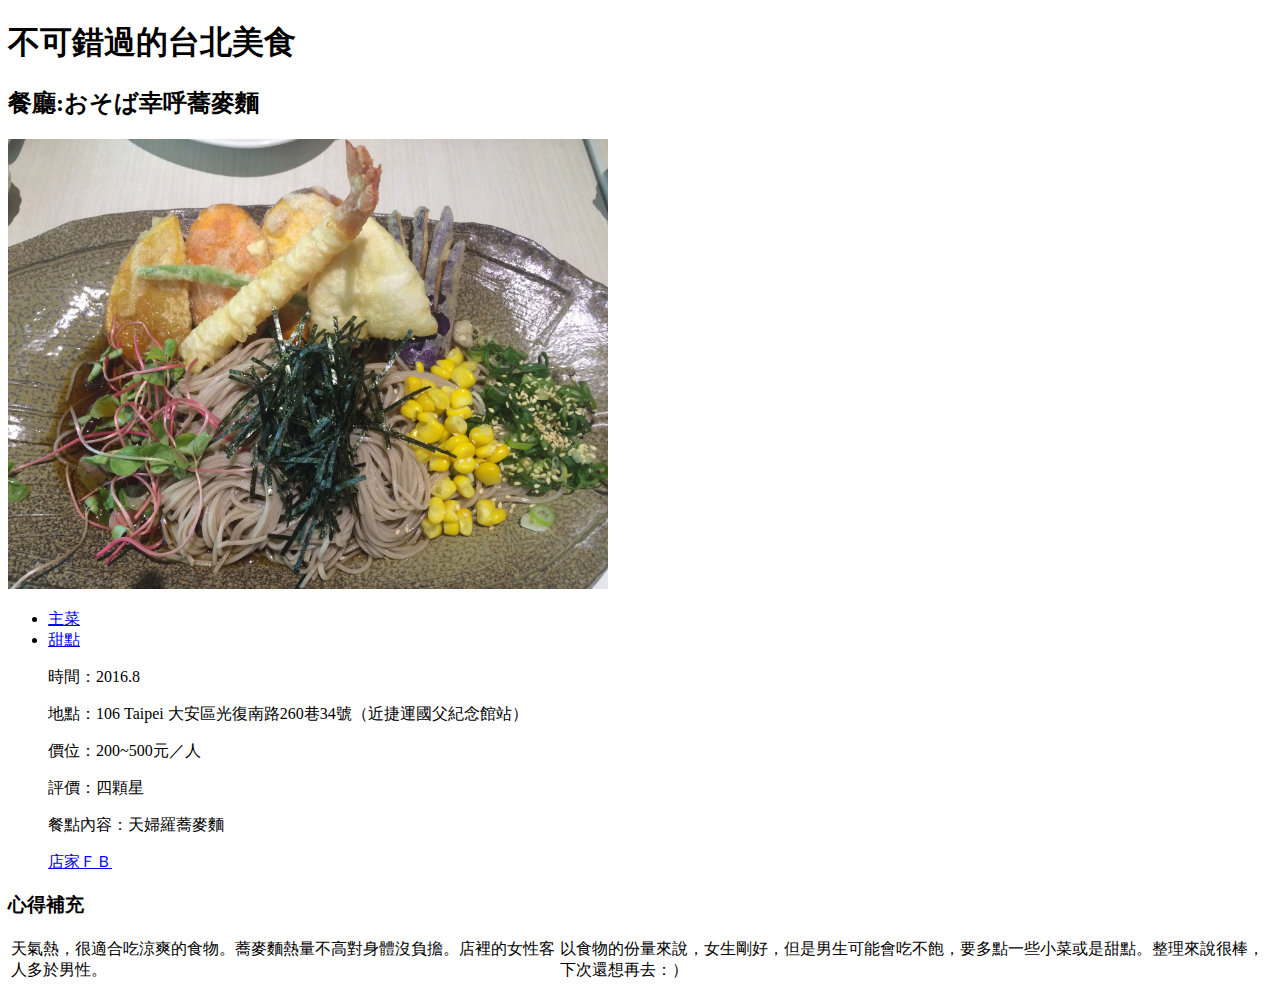
<file: demo/page1/index.html>
<!DOCTYPE html>
<html lang="en">

<head>
    <meta charset="UTF-8">
    <title>Document</title>
</head>


<body>

    <h1>不可錯過的台北美食</h1>
    <h2>餐廳:おそば幸呼蕎麥麵</h2>
    <img src="images/d.jpg" width=600 alt="蕎麥麵">
    <ul>

        <li><a href="/pages/page1.html" target="_blank">主菜</a></li>
        <li><a href="/pages/page2.html" target="_blank">甜點</a></li>

    </ul>
    <ol type="circle">時間：2016.8</ol>
    <ol type="circle">地點：106 Taipei 大安區光復南路260巷34號（近捷運國父紀念館站）
    </ol>
    <ol type="circle">價位：200~500元／人</ol>
    <ol type="circle">評價：四顆星</ol>
    <ol type="circle">餐點內容：天婦羅蕎麥麵</ol>
    <ol type="circle"><a href="https://www.facebook.com/%E3%81%8A%E3%81%9D%E3%81%B0%E5%B9%B8%E5%91%BC%E8%95%8E%E9%BA%A5%E9%BA%B5-1523632407954369/" target="_blank">店家ＦＢ</a></ol>
    <h3>心得補充</h3>
    <table>
        <td>天氣熱，很適合吃涼爽的食物。蕎麥麵熱量不高對身體沒負擔。店裡的女性客人多於男性。</td>
        <td>以食物的份量來說，女生剛好，但是男生可能會吃不飽，要多點一些小菜或是甜點。整理來說很棒，下次還想再去：）</td>
    </table>








</body>

</html>
</file>
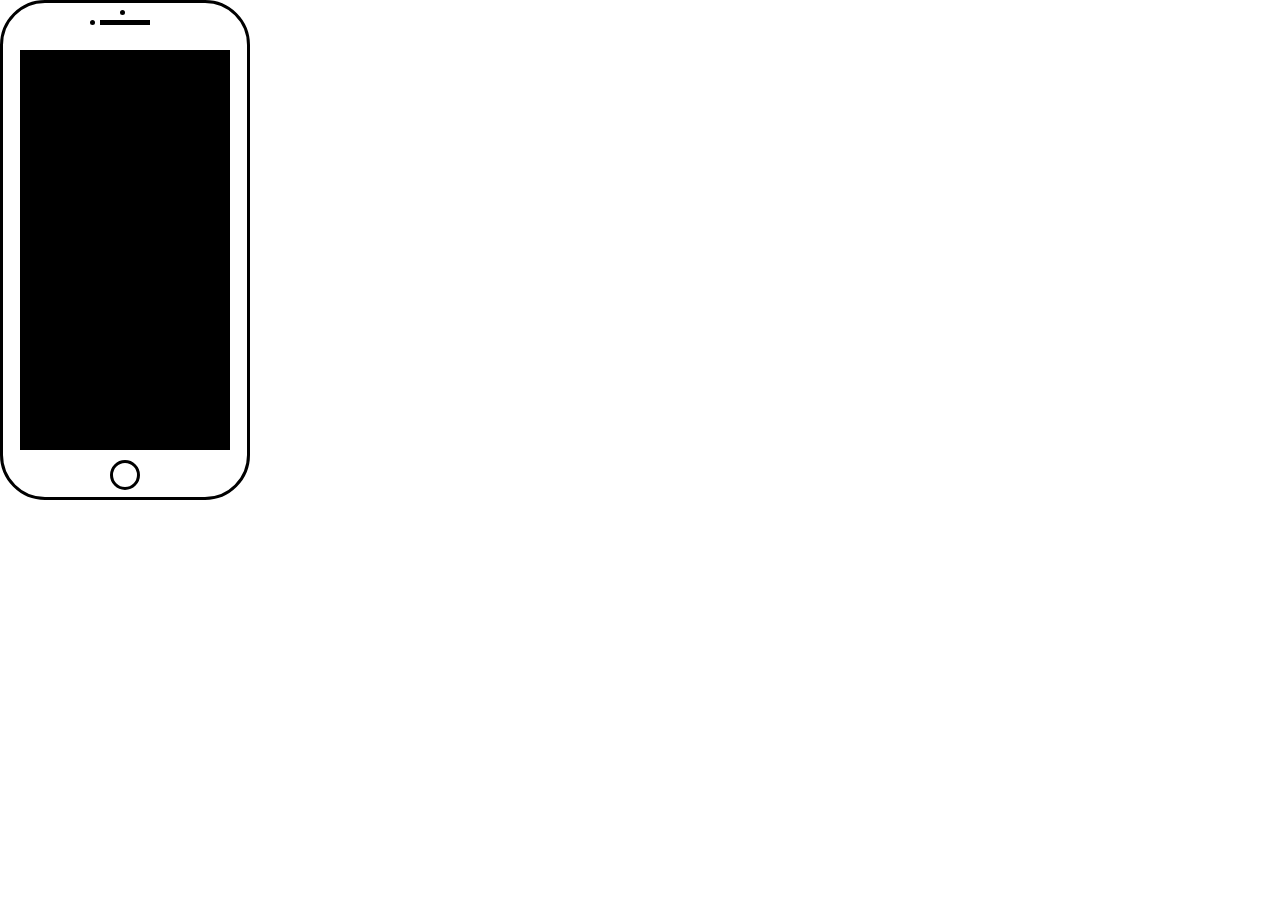
<file: demo/page3/index.html>
<!DOCTYPE html>
<html lang="en">

<head>
    <meta charset="UTF-8">
    <title>iphone</title>
    <link rel="stylesheet" href="style.css">






</head>

<body>
    <div class="container"></div>

    <div class="frame"></div>

    <div class="circle-1"></div>

    <div class="circle-2"></div>

    <div class="line"></div>

    <div class="screen"></div>

    <div class="circle-3"></div>


</body>

</html>
</file>
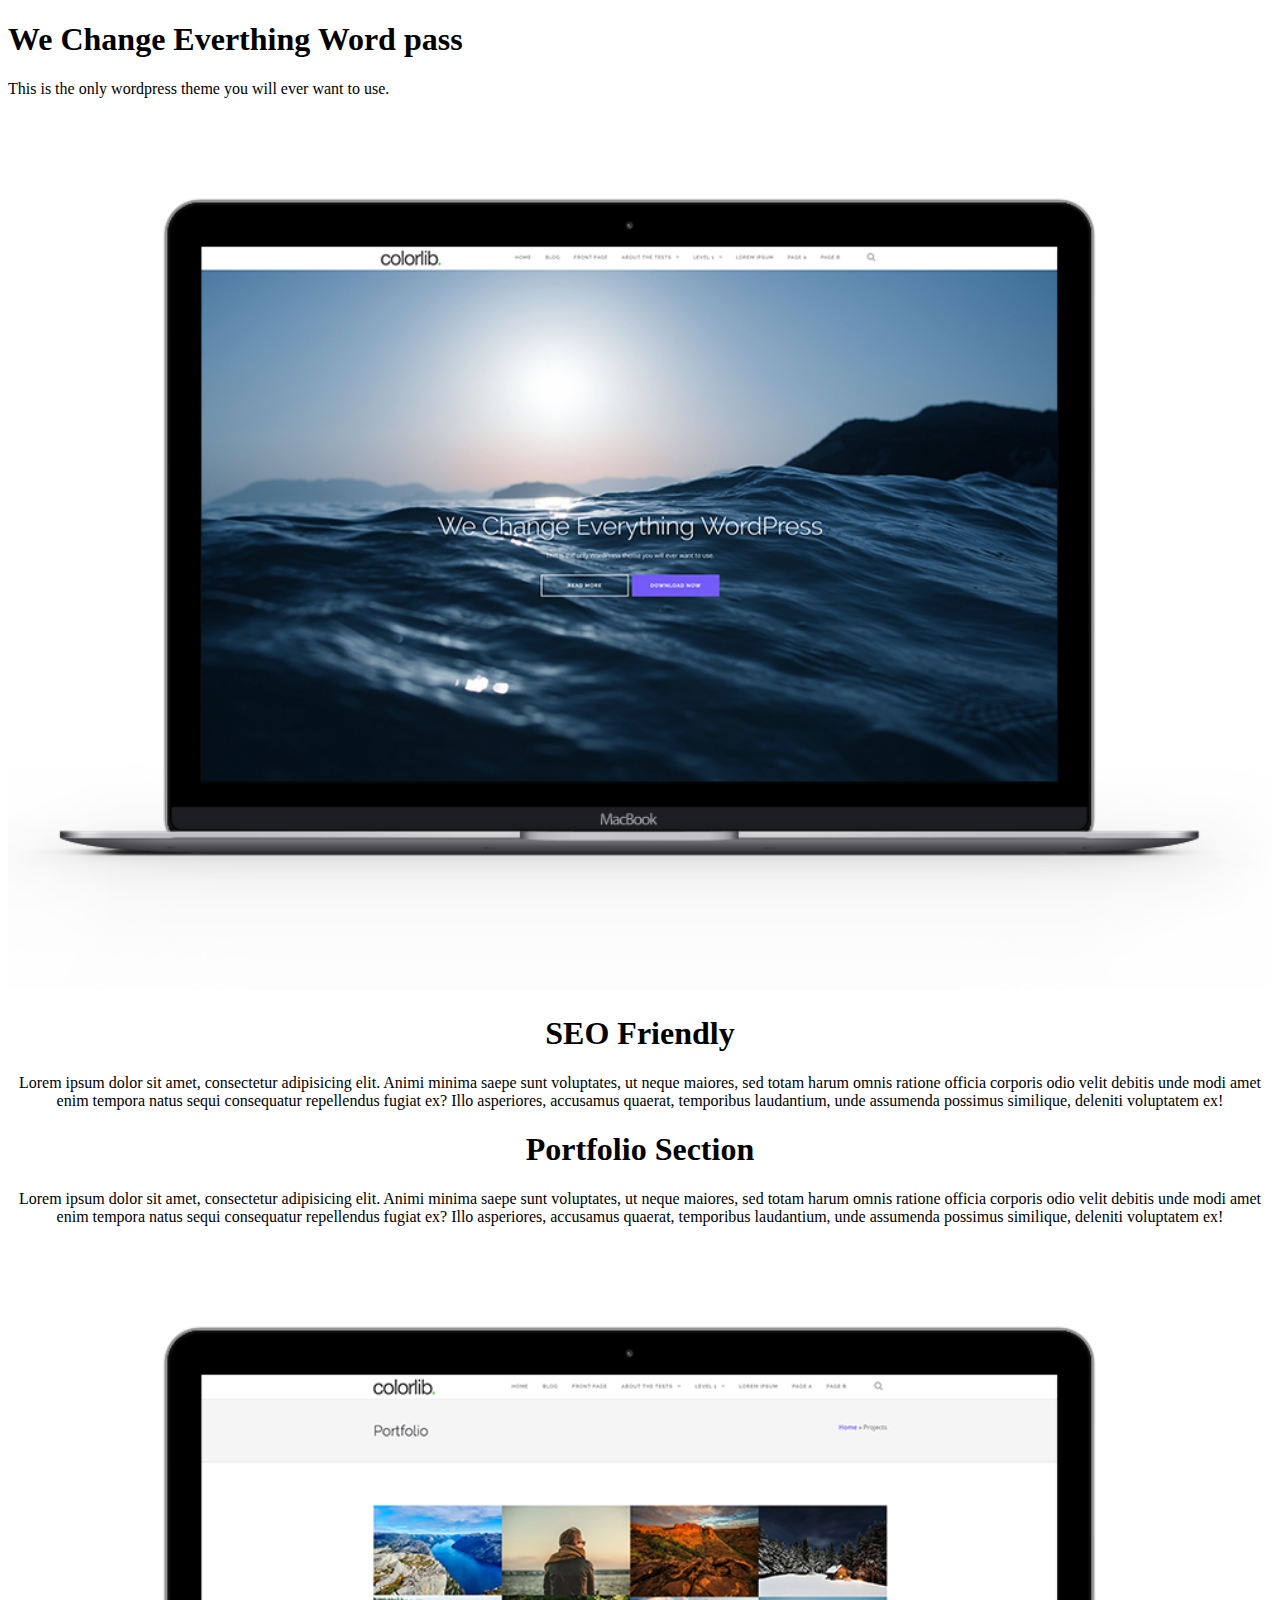
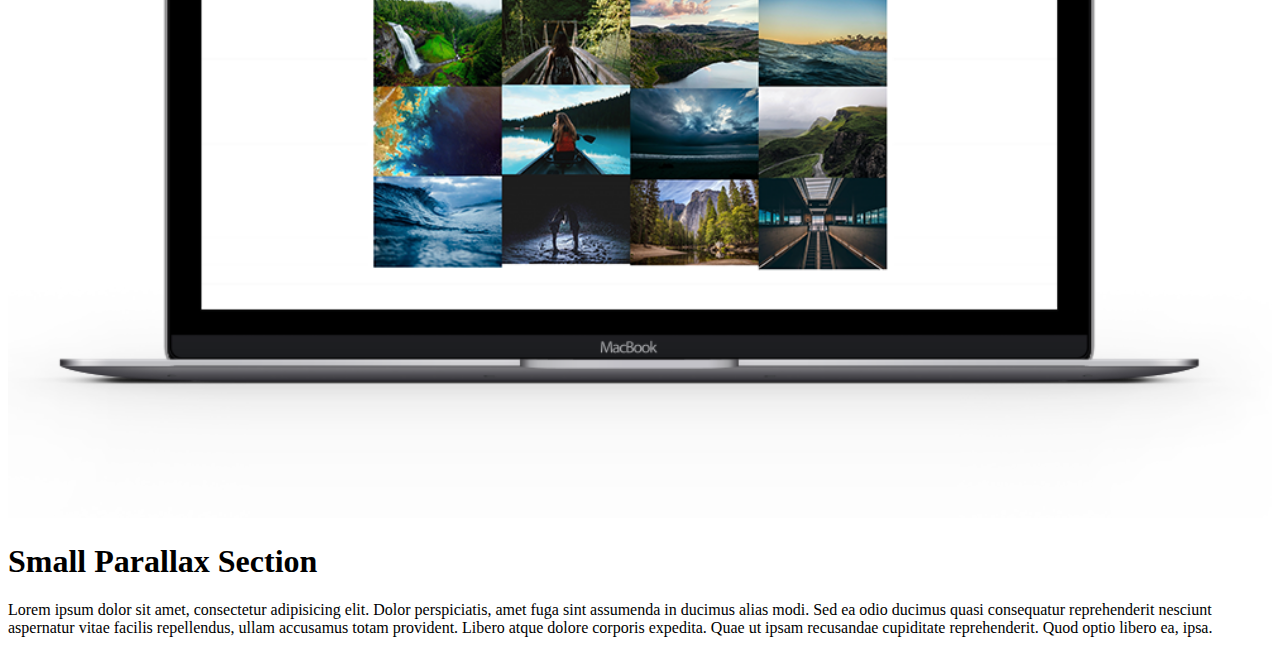
<file: demo/page4/index.html>
<!DOCTYPE html>
<html lang="en">

<head>
    <meta charset="UTF-8">
    <title>Document</title>
    <link rel="stylesheet" href="style.css">
    <link rel="stylesheet" href="grid.css">
</head>

<body>
    <section class="section-1">

        <div class="row col-sm-12 col-md-12  col-lg-12 section-1-container">
            <h1>We Change Everthing Word pass</h1>
            <p>This is the only wordpress theme you will ever want to use.</p>

        </div>

    </section>
    <section class="section-2">
        <div calss="row col-sm-12 col-md-12 col-lg-6 section-2-container">
            <img src="images/macbook-preview-flexible.png">

        </div>
    </section>
    <section class="section-3">
        <div calss="row col-sm-12 col-md-12 col-lg-6 section-3-container">
            <h1>SEO Friendly</h1>
            <p>Lorem ipsum dolor sit amet, consectetur adipisicing elit. Animi minima saepe sunt voluptates, ut neque maiores, sed totam harum omnis ratione officia corporis odio velit debitis unde modi amet enim tempora natus sequi consequatur repellendus fugiat ex? Illo asperiores, accusamus quaerat, temporibus laudantium, unde assumenda possimus similique, deleniti voluptatem ex!</p>
        </div>

    </section>
    <section class="section-4">
        <div calss="row col-sm-12 col-md-12 col-lg-6 section-4-container">
            <h1>Portfolio Section</h1>
            <p>Lorem ipsum dolor sit amet, consectetur adipisicing elit. Animi minima saepe sunt voluptates, ut neque maiores, sed totam harum omnis ratione officia corporis odio velit debitis unde modi amet enim tempora natus sequi consequatur repellendus fugiat ex? Illo asperiores, accusamus quaerat, temporibus laudantium, unde assumenda possimus similique, deleniti voluptatem ex!</p>
        </div>

    </section>
    <section class="section-5">
        <div calss="row col-sm-12 col-md-12 col-lg-6 section-5-container">
            <img src="images/flexible-portfolio.png">

        </div>
    </section>
    <section class="section-6">
        <div calss="row col-sm-12 col-md-12 col-lg-12 section-6-container">
            <h1>
               Small Parallax Section
           </h1>
            <p>
                Lorem ipsum dolor sit amet, consectetur adipisicing elit. Dolor perspiciatis, amet fuga sint assumenda in ducimus alias modi. Sed ea odio ducimus quasi consequatur reprehenderit nesciunt aspernatur vitae facilis repellendus, ullam accusamus totam provident. Libero atque dolore corporis expedita. Quae ut ipsam recusandae cupiditate reprehenderit. Quod optio libero ea, ipsa.
            </p>

        </div>
    </section>


</body>

</html>
</file>
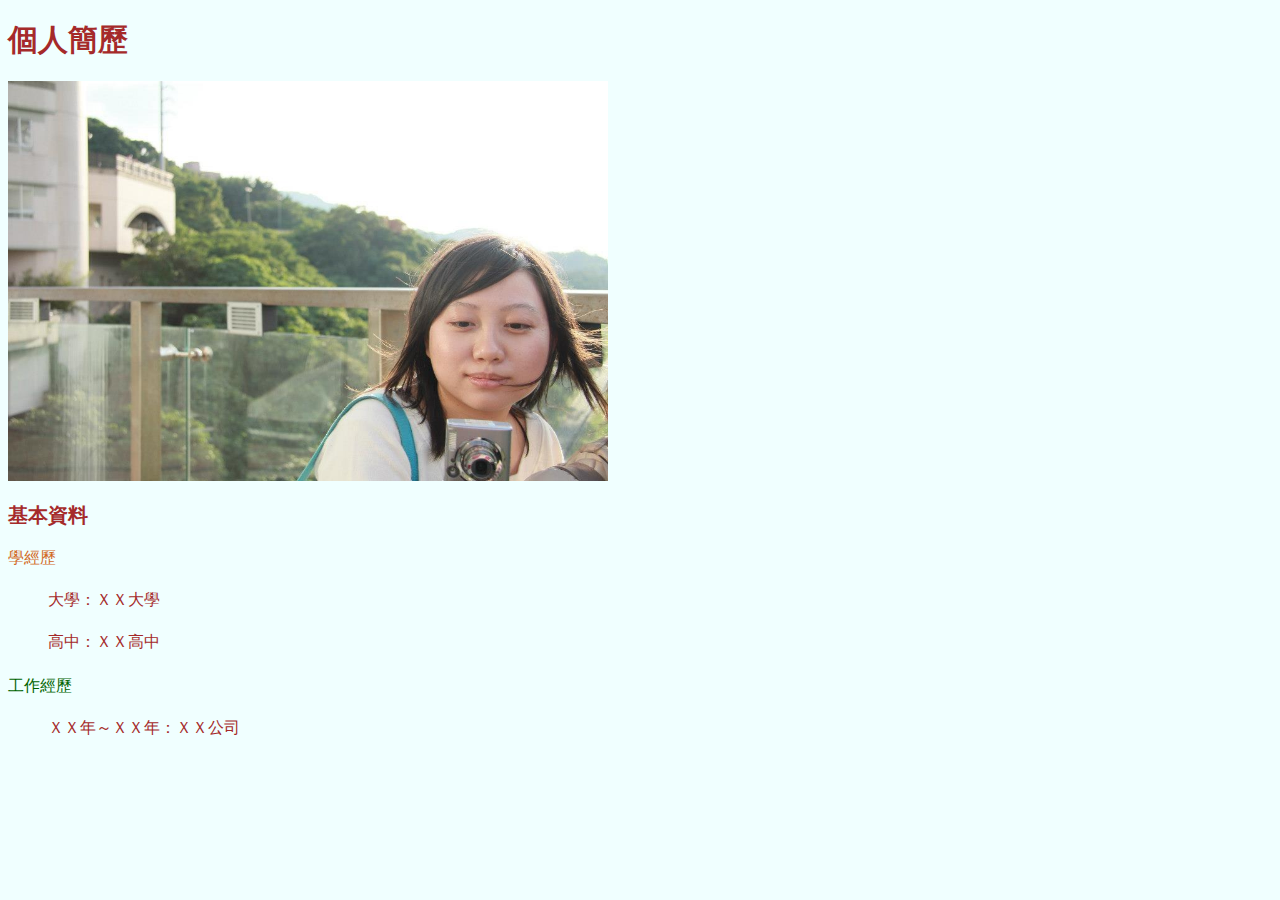
<file: demo/page2/page2.html>
<!DOCTYPE html>
<html lang="en">

<head>

    <meta charset="UTF-8">
    <title>Document</title>
    <link rel="stylesheet" href="style.css">
</head>


<body>

    <h1 class="website-title">個人簡歷</h1>
    <img src="images/123.jpg" width=600 alt="個人照">



    <ul>



    </ul>
    <h2 class="article-title">基本資料</h2>
    <div id="post-1">學經歷<br>

        <ul type="circle">大學：ＸＸ大學</ul>
        <ul type="circle">高中：ＸＸ高中</ul>


    </div>
    <div id="post-2">工作經歷</div>

    <ul>ＸＸ年～ＸＸ年：ＸＸ公司</ul>









</body>

</html>
</file>
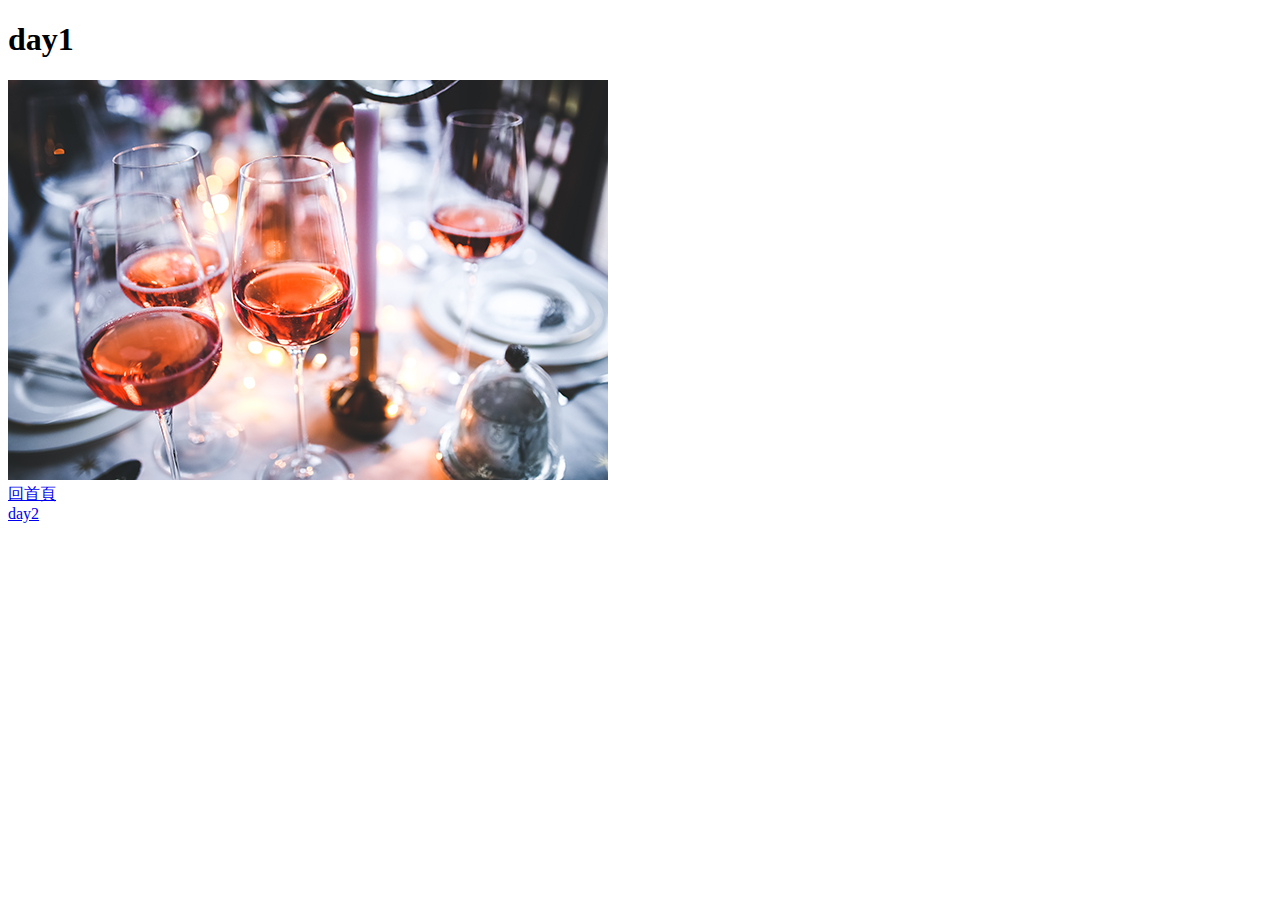
<file: demo/page1/pages/page1.html>
<!DOCTYPE html>
<html lang="en">
<head>
    <meta charset="UTF-8">
    <title>page1</title>
</head>

<body>
    <h1>day1</h1>
    <img src="../images/b.jpg" alt="用的" width="600px">
    <li><a href="../">回首頁</a></li>
    <li><a href="/pages/page2.html" target="_blank">day2</a></li>

</body>
</html>
</file>
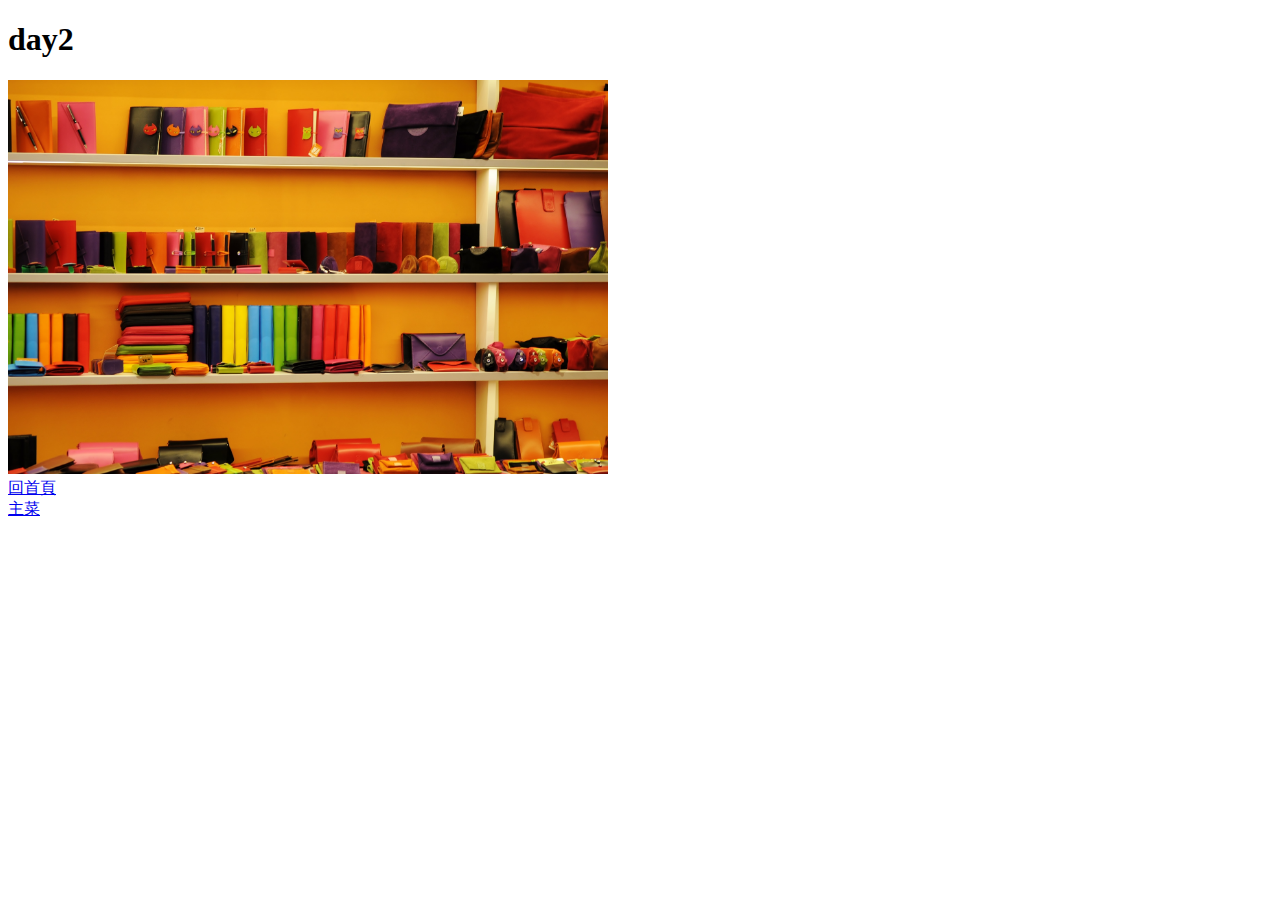
<file: demo/page1/pages/page2.html>
<!DOCTYPE html>
<html lang="en">
<head>
    <meta charset="UTF-8">
    <title>page2</title>
</head>

<body>
    <h1>day2</h1>
    <img src="../images/c.jpg" alt="看的" width="600px">
    <li><a href="../">回首頁</a></li>
    <li><a href="/pages/page1.html" target="_blank">主菜</a></li>

</body>
</html>
</file>
<file: demo/page3/style.css>
* {
    margin: 0;
    padding: 0;
    box-sizing: border-box;
    overflow: auto;
}


/*手機外框*/

.frame {
    position: absolute;
    width: 250px;
    height: 500px;
    border: 3px solid #000;
    border-radius: 45px;
    margin: 0px;
}


/*上方圈圈*/

.circle-1 {
    position: absolute;
    top: 10px;
    left: 120px;
    width: 5px;
    height: 5px;
    border-radius: 5px;
    background-color: black;
}


/*左方圈圈*/

.circle-2 {
    position: absolute;
    top: 20px;
    left: 90px;
    width: 5px;
    height: 5px;
    border-radius: 10px;
    background-color: black;
}


/*橫線*/

.line {
    position: absolute;
    top: 20px;
    left: 100px;
    width: 50px;
    height: 5px;
    background-color: black;
}


/*螢幕*/

.screen {
    position: absolute;
    top: 50px;
    left: 20px;
    width: 210px;
    height: 400px;
    background-color: black;
}


/*下方按鈕*/

.circle-3 {
    position: absolute;
    top: 460px;
    left: 110px;
    width: 30px;
    height: 30px;
    border-radius: 30px;
    border-color: 2px black;
    border-style: solid ;
}
</file>
<file: demo/page4/style.css>
* {
                            box-sizing: border-box;
                        }
                        
                        body,
                        h1,
                        h2,
                        p,
                        div,
                        header,
                        nav,
                        footer,
                        aside,
                        section,
                        article,
                        ul,
                        {
                            margin: 0;
                            padding: 0;
                        }
                        
                        [calss^="col-"] {
                            float: left;
                            width: 100%;
                        }
                        
                        img {
                            width: 100%;
                            height: auto;
                            margin: 0;
                            padding: 0;
                        }
                        
                        .section-1,
                        {
                            width: 100%;
                            height: auto;
                            background-image: url(images/photo-1443527216320-7e744084f5a7.jpg);
                            background-size: cover;
                            padding-top: 200px;
                            text-align: center;
                            line-height: 200px;
                            color: white;
                        }
                        
                        .secrion-2 {
                            width: 100%;
                            height: auto;
                        }
                        
                        .section-3 {
                            text-align: center;
                        }
                        
                        .section-4 {
                            text-align: center;
                        }
                        
                        .section-6,
                        {
                            width: 100%;
                            height: auto;
                            background-image: url(images/photo-1452723312111-3a7d0db0e024.jpg);
                            padding-top: 200px;
                            text-align: center;
                            line-height: 200px;
                            color: white;
                        }
                        
                        .section-1 container,
                        width: 100%;
                        margin: 0;
                    }
                    .section-2 container,
                    {
                        width: 50%;
                        margin: 0;
                        display: inline-block;
                    }
                    .section-3 container,
                    {
                        width: 50%;
                        margin: 0;
                        display: inline-block;
                    }
                    .section-4 container,
                    {
                        width: 50%;
                        margin: 0;
                        display: inline-block;
                    }
                    .section-5 container,
                    {
                        width: 50%;
                        margin: 0;
                        display: inline-block;
                    }
                    .section-6 container,
                    {
                        width: 100%;
                        margin: 0;
                        display: inline-block;
                    }
                    @media screen and (min-width:991px) .col-lg-1 {
                        width: calc(100%*1/12);
                    }
                    .col-lg-2 {
                        width: calc(100%*2/12);
                    }
                    .col-lg-3 {
                        width: calc(100%*3/12);
                    }
                    .col-lg-4 {
                        width: calc(100%*4/12);
                    }
                    .col-lg-5 {
                        width: calc(100%*5/12);
                    }
                    .col-lg-6 {
                        width: calc(100%*6/12);
                    }
                    .col-lg-7 {
                        width: calc(100%*7/12);
                    }
                    .col-lg-8 {
                        width: calc(100%*8/12);
                    }
                    .col-lg-9 {
                        width: calc(100%*9/12);
                    }
                    .col-lg-10 {
                        width: calc(100%*10/12);
                    }
                    .col-lg-11 {
                        width: calc(100%*11/12);
                    }
                    .col-lg-12 {
                        width: calc(100%*12/12);
                    }
                    @media screen and (min-width: 768px)and (max-width: 991px) .col-md-1 {
                        width: calc(100%*1/12);
                    }
                    .col-md-2 {
                        width: calc(100%*2/12);
                    }
                    .col-md-3 {
                        width: calc(100%*3/12);
                    }
                    .col-md-4 {
                        width: calc(100%*4/12);
                    }
                    .col-md-5 {
                        width: calc(100%*5/12);
                    }
                    .col-md-6 {
                        width: calc(100%*6/12);
                    }
                    .col-md-7 {
                        width: calc(100%*7/12);
                    }
                    .col-md-8 {
                        width: calc(100%*8/12);
                    }
                    .col-md-9 {
                        width: calc(100%*9/12);
                    }
                    .col-md-10 {
                        width: calc(100%*10/12);
                    }
                    .col-md-11 {
                        width: calc(100%*11/12);
                    }
                    .col-md-12 {
                        width: calc(100%*12/12);
                    }
                    @media screen and(max-width: 767px) .col-sm-1 {
                        width: calc(100%*1/12);
                    }
                    .col-sm-2 {
                        width: calc(100%*2/12);
                    }
                    .col-sm-3 {
                        width: calc(100%*3/12);
                    }
                    .col-sm-4 {
                        width: calc(100%*4/12);
                    }
                    .col-sm-5 {
                        width: calc(100%*5/12);
                    }
                    .col-sm-6 {
                        width: calc(100%*6/12);
                    }
                    .col-sm-7 {
                        width: calc(100%*7/12);
                    }
                    .col-sm-8 {
                        width: calc(100%*8/12);
                    }
                    .col-sm-9 {
                        width: calc(100%*9/12);
                    }
                    .col-sm-10 {
                        width: calc(100%*10/12);
                    }
                    .col-sm-11 {
                        width: calc(100%*11/12);
                    }
                    .col-sm-12 {
                        width: calc(100%*12/12);
                    }
</file>
<file: demo/page4/grid.css>
.thumbnail {
    padding: 5px;
    border: 1px solid #EEE;
    text-align: center;
}

.thumbnail img {
    max-width: 100%;
}

.thumbnail h3 {
    font-size: 14px;
}
</file>
<file: demo/page2/style.css>
* {
    color: brown;
    background-color: azure;
}

h2 {
    color=: #0000;
}

.website-title {
    font-size: 30px
}

.article-title {
    font-size: 20px
}

#post-1 {
    color: chocolate;
    font-weight: 100;
    font-family: 'Open Sans', sans-serif;
    line-height: 1.6
}

#post-2 {
    color: darkgreen;
    font-weight: 150;
    font-family: 'Open Sans', sans-serif;
    line-height: 2
}
</file>
